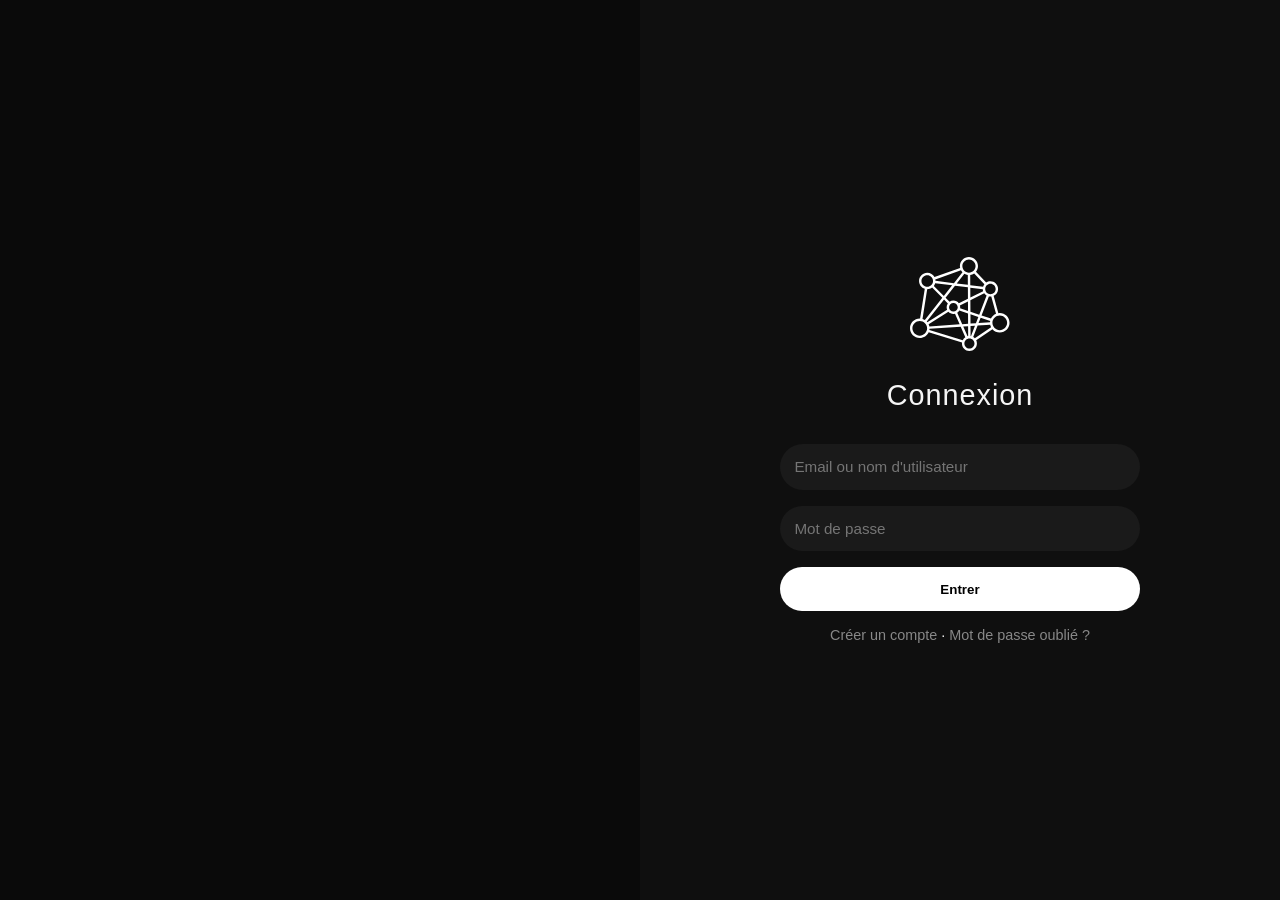
<file: public/login.html>
<!DOCTYPE html>
<html lang="fr">
<head>
  <meta charset="UTF-8">
  <meta name="viewport" content="width=device-width, initial-scale=1.0">
  <title>A L G O P E D I A – Log in</title>
<link rel="stylesheet" href="./CSS/login.css">
<link rel="shortcut icon" href="assets/images/codeshare-logo.svg" type="image/x-icon">

</head>
<body>

  <div class="left"></div>

  <div class="right">
    <div class="login-container">
      
      <img src="../assets/images/codeshare-logo.svg" alt="Logo du site" class="logo">

      <h1>Connexion</h1>

      <form>
        
        <input id="mail" type="text" placeholder="Email ou nom d'utilisateur" required>
        <input id="password" type="password" placeholder="Mot de passe" required>
        <button id="submit" type="submit">Entrer</button>
        
      </form>

      <div class="links">
        <a href="#">Créer un compte</a> · <a href="#">Mot de passe oublié ?</a>
        <p id="result"></p>
      </div>
    </div>
  </div>


  <script src="../modules/log-in.js"></script>
</body>
</html>
</file>
<file: public/CSS/login.css>
* {
  box-sizing: border-box;
  margin: 0;
  padding: 0;
  font-family: 'Inter', sans-serif;
}

body {
  display: grid;
  grid-template-columns: 1fr 1fr;
  height: 100vh;
  background-color: #0a0a0a;
  color: #f5f5f5;
}

/* Partie gauche : image */
.left {
  background-image: url('https://images.unsplash.com/photo-1561557944-6e7860d1a7eb');
  background-size: cover;
  background-position: center;
}

/* Partie droite : formulaire */
.right {
  display: flex;
  flex-direction: column;
  justify-content: center;
  align-items: center;
  background-color: #0f0f0f;
  padding: 2rem;
}

.login-container {
  width: 100%;
  max-width: 360px;
  text-align: center;
}

h1 {
  font-weight: 500;
  font-size: 1.8rem;
  margin-bottom: 2rem;
  letter-spacing: 1px;
}

input {
  width: 100%;
  padding: 0.9rem;
  margin-bottom: 1rem;
  border: none;
  border-radius: 999px;
  background-color: #1a1a1a;
  color: #fff;
  font-size: 0.95rem;
  transition: background 0.3s;
}

input:focus {
  outline: none;
  background-color: #222;
}

button {
  width: 100%;
  padding: 0.9rem;
  border: none;
  border-radius: 999px;
  background-color: #fff;
  color: #000;
  font-weight: 600;
  cursor: pointer;
  transition: transform 0.2s, opacity 0.2s;
}

button:hover {
  opacity: 0.9;
  transform: translateY(-2px);
}

.links {
  margin-top: 1rem;
  font-size: 0.9rem;
}

.links a {
  color: #888;
  text-decoration: none;
  transition: color 0.3s;
}

.links a:hover {
  color: #fff;
}

.logo {
  width: 100px;
  margin-bottom: 1.5rem;
}

#error-message {
  margin-top: 1rem;
  color: #ff4d4d;
  font-size: 0.9rem;
}






@media (max-width: 800px) {
  body {
    grid-template-columns: 1fr;
  }
  .left {
    display: none;
  }
}
</file>
